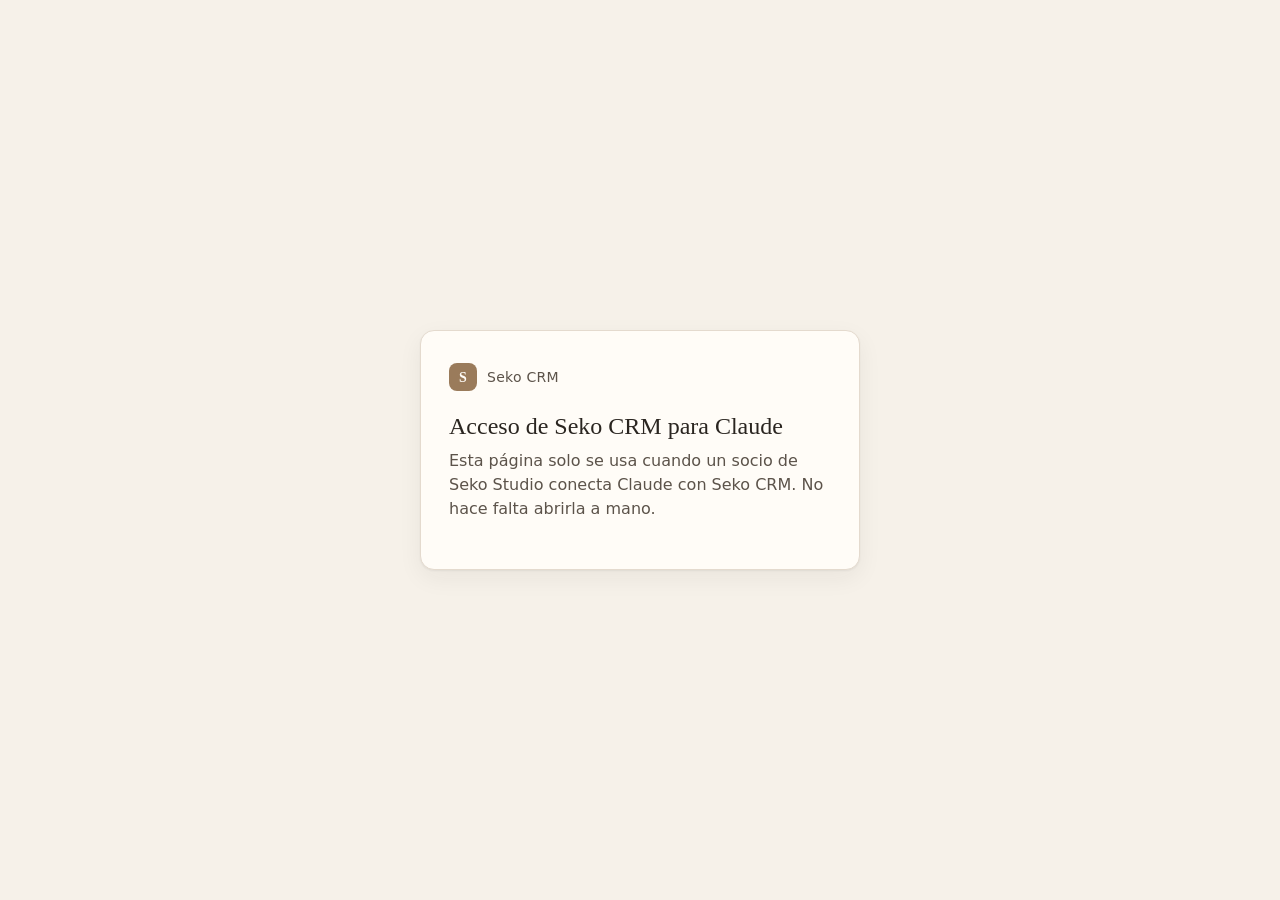
<file: index.html>
<!doctype html>
<html lang="es" class="ready">
  <head>
    <meta charset="utf-8" />
    <meta name="viewport" content="width=device-width, initial-scale=1" />
    <meta http-equiv="Content-Security-Policy" content="default-src 'none'; style-src 'self'; base-uri 'none'; form-action 'none'" />
    <meta name="referrer" content="no-referrer" />
    <meta name="robots" content="noindex, nofollow" />
    <title>Seko CRM · Acceso para Claude</title>
    <link rel="stylesheet" href="assets/consent.css" />
  </head>
  <body>
    <main>
      <div class="card">
        <div class="brand"><span class="brand-mark" aria-hidden="true">S</span><span>Seko CRM</span></div>
        <h1>Acceso de Seko CRM para Claude</h1>
        <p>Esta página solo se usa cuando un socio de Seko Studio conecta Claude con Seko CRM. No hace falta abrirla a mano.</p>
      </div>
    </main>
  </body>
</html>
</file>
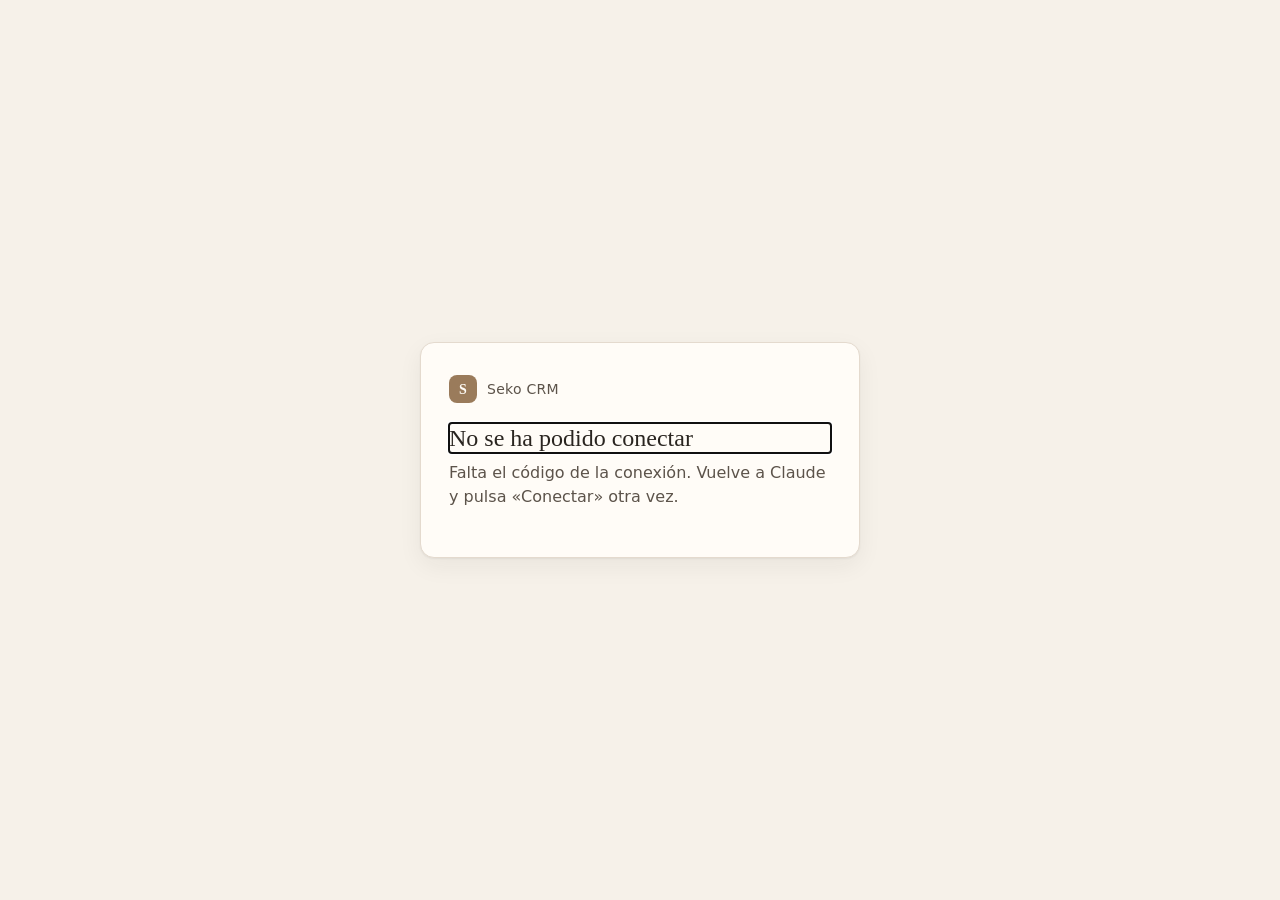
<file: oauth/consent.html>
<!doctype html>
<html lang="es">
  <head>
    <meta charset="utf-8" />
    <meta name="viewport" content="width=device-width, initial-scale=1" />
    <meta
      http-equiv="Content-Security-Policy"
      content="default-src 'none'; script-src 'self'; style-src 'self'; img-src 'self' data:; font-src 'self'; connect-src https://hpmqbpgvxihnkkcplosq.supabase.co; form-action 'none'; base-uri 'none'; object-src 'none'; manifest-src 'none'"
    />
    <meta name="referrer" content="no-referrer" />
    <meta name="robots" content="noindex, nofollow" />
    <title>Conectar Claude con Seko CRM</title>
    <link rel="stylesheet" href="../assets/consent.css" />
    <script src="../assets/config-produccion.js"></script>
    <script src="../assets/consent.js" defer></script>
  </head>
  <body>
    <main>
      <div class="card">
        <div class="brand">
          <span class="brand-mark" aria-hidden="true">S</span>
          <span>Seko CRM</span>
          <span class="env" id="env" hidden></span>
        </div>

        <section id="loading" data-section>
          <h1 tabindex="-1">Un momento…</h1>
          <div class="spinner" role="status" aria-label="Cargando"></div>
          <noscript><p>Esta página necesita JavaScript para conectar Claude con Seko CRM.</p></noscript>
        </section>

        <section id="login" data-section hidden>
          <h1 tabindex="-1">Conectar Claude con Seko CRM</h1>
          <p>Entra con tu correo y tu contraseña de Seko CRM. Después te diremos qué podrá hacer Claude.</p>
          <form id="login-form" novalidate>
            <label for="email">Correo</label>
            <input id="email" name="email" type="email" autocomplete="username" required data-autofocus />
            <label for="password">Contraseña</label>
            <input id="password" name="password" type="password" autocomplete="current-password" required />
            <div class="message" id="login-message" role="alert" hidden></div>
            <div class="actions">
              <button type="button" class="secondary" id="login-cancel">Cancelar</button>
              <button type="submit" class="primary">Entrar</button>
            </div>
          </form>
        </section>

        <section id="consent" data-section hidden>
          <h1 tabindex="-1">Claude quiere usar Seko CRM con tu cuenta</h1>
          <dl class="details">
            <dt>Aplicación</dt>
            <dd id="client-name"></dd>
            <dt>Volverás a</dt>
            <dd id="destination"></dd>
            <dt>Tu cuenta</dt>
            <dd id="account"></dd>
          </dl>
          <p>Si lo permites, Claude podrá:</p>
          <ul class="rights">
            <li>Ver y buscar los datos del CRM que tu cuenta puede ver.</li>
            <li>Crear y modificar clientes, potenciales, proyectos, reuniones, documentos, presupuestos, facturas y gastos con tu usuario. Cada cambio quedará marcado como hecho «vía Claude».</li>
            <li>No podrá borrar registros ni cambiar el equipo o los permisos. Sí podrá modificar datos, y cada cambio queda registrado.</li>
          </ul>
          <p class="note">Puedes desconectarlo cuando quieras en Seko CRM, en Ajustes &gt; Conexión con Claude.</p>
          <div class="actions">
            <button type="button" class="secondary" id="deny">Cancelar</button>
            <button type="button" class="primary" id="approve" data-autofocus>Permitir</button>
          </div>
        </section>

        <section id="blocked" data-section hidden>
          <h1 tabindex="-1">Conexión no permitida</h1>
          <p id="blocked-text"></p>
          <dl class="details">
            <dt>Destino</dt>
            <dd id="blocked-destination"></dd>
          </dl>
          <div class="actions">
            <button type="button" class="secondary" id="blocked-deny" data-autofocus>Cancelar</button>
          </div>
        </section>

        <section id="redirecting" data-section hidden>
          <h1 tabindex="-1">Volviendo a Claude…</h1>
          <div class="spinner" role="status" aria-label="Volviendo a Claude"></div>
        </section>

        <section id="cancelled" data-section hidden>
          <h1 tabindex="-1">Conexión cancelada</h1>
          <p>No se ha conectado nada. Ya puedes cerrar esta pestaña.</p>
        </section>

        <section id="error" data-section hidden>
          <h1 tabindex="-1">No se ha podido conectar</h1>
          <p id="error-text" role="alert"></p>
        </section>
      </div>
    </main>
  </body>
</html>
</file>
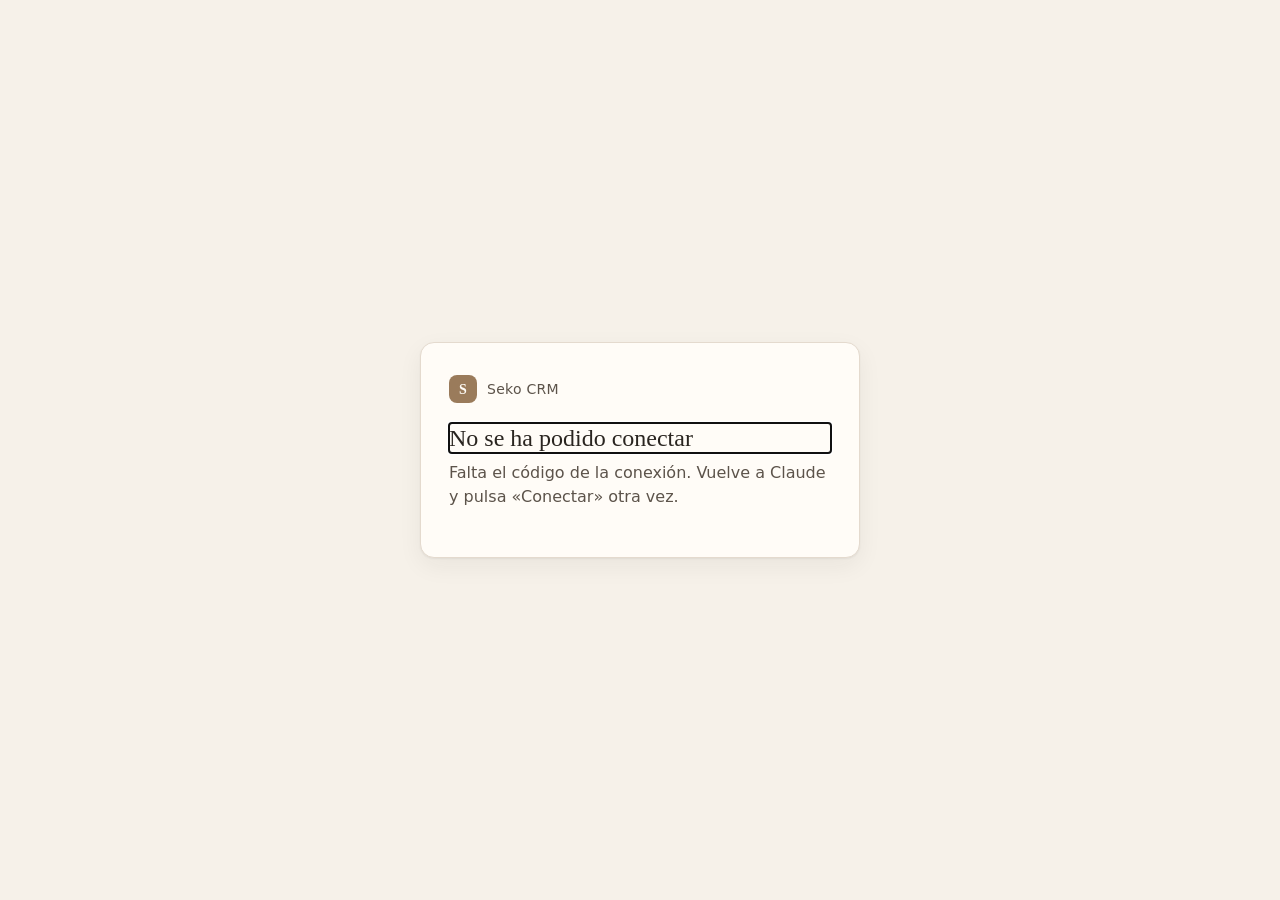
<file: pruebas/oauth/consent.html>
<!doctype html>
<html lang="es">
  <head>
    <meta charset="utf-8" />
    <meta name="viewport" content="width=device-width, initial-scale=1" />
    <meta
      http-equiv="Content-Security-Policy"
      content="default-src 'none'; script-src 'self'; style-src 'self'; img-src 'self' data:; font-src 'self'; connect-src https://atoztoqjfnevkekyunjm.supabase.co; form-action 'none'; base-uri 'none'; object-src 'none'; manifest-src 'none'"
    />
    <meta name="referrer" content="no-referrer" />
    <meta name="robots" content="noindex, nofollow" />
    <title>Conectar Claude con Seko CRM (pruebas)</title>
    <link rel="stylesheet" href="../../assets/consent.css" />
    <script src="../../assets/config-pruebas.js"></script>
    <script src="../../assets/consent.js" defer></script>
  </head>
  <body>
    <main>
      <div class="card">
        <div class="brand">
          <span class="brand-mark" aria-hidden="true">S</span>
          <span>Seko CRM</span>
          <span class="env" id="env" hidden></span>
        </div>

        <section id="loading" data-section>
          <h1 tabindex="-1">Un momento…</h1>
          <div class="spinner" role="status" aria-label="Cargando"></div>
          <noscript><p>Esta página necesita JavaScript para conectar Claude con Seko CRM.</p></noscript>
        </section>

        <section id="login" data-section hidden>
          <h1 tabindex="-1">Conectar Claude con Seko CRM</h1>
          <p>Entra con tu correo y tu contraseña de Seko CRM. Después te diremos qué podrá hacer Claude.</p>
          <form id="login-form" novalidate>
            <label for="email">Correo</label>
            <input id="email" name="email" type="email" autocomplete="username" required data-autofocus />
            <label for="password">Contraseña</label>
            <input id="password" name="password" type="password" autocomplete="current-password" required />
            <div class="message" id="login-message" role="alert" hidden></div>
            <div class="actions">
              <button type="button" class="secondary" id="login-cancel">Cancelar</button>
              <button type="submit" class="primary">Entrar</button>
            </div>
          </form>
        </section>

        <section id="consent" data-section hidden>
          <h1 tabindex="-1">Claude quiere usar Seko CRM con tu cuenta</h1>
          <dl class="details">
            <dt>Aplicación</dt>
            <dd id="client-name"></dd>
            <dt>Volverás a</dt>
            <dd id="destination"></dd>
            <dt>Tu cuenta</dt>
            <dd id="account"></dd>
          </dl>
          <p>Si lo permites, Claude podrá:</p>
          <ul class="rights">
            <li>Ver y buscar los datos del CRM que tu cuenta puede ver.</li>
            <li>Crear y modificar clientes, potenciales, proyectos, reuniones, documentos, presupuestos, facturas y gastos con tu usuario. Cada cambio quedará marcado como hecho «vía Claude».</li>
            <li>No podrá borrar registros ni cambiar el equipo o los permisos. Sí podrá modificar datos, y cada cambio queda registrado.</li>
          </ul>
          <p class="note">Puedes desconectarlo cuando quieras en Seko CRM, en Ajustes &gt; Conexión con Claude.</p>
          <div class="actions">
            <button type="button" class="secondary" id="deny">Cancelar</button>
            <button type="button" class="primary" id="approve" data-autofocus>Permitir</button>
          </div>
        </section>

        <section id="blocked" data-section hidden>
          <h1 tabindex="-1">Conexión no permitida</h1>
          <p id="blocked-text"></p>
          <dl class="details">
            <dt>Destino</dt>
            <dd id="blocked-destination"></dd>
          </dl>
          <div class="actions">
            <button type="button" class="secondary" id="blocked-deny" data-autofocus>Cancelar</button>
          </div>
        </section>

        <section id="redirecting" data-section hidden>
          <h1 tabindex="-1">Volviendo a Claude…</h1>
          <div class="spinner" role="status" aria-label="Volviendo a Claude"></div>
        </section>

        <section id="cancelled" data-section hidden>
          <h1 tabindex="-1">Conexión cancelada</h1>
          <p>No se ha conectado nada. Ya puedes cerrar esta pestaña.</p>
        </section>

        <section id="error" data-section hidden>
          <h1 tabindex="-1">No se ha podido conectar</h1>
          <p id="error-text" role="alert"></p>
        </section>
      </div>
    </main>
  </body>
</html>
</file>
<file: assets/consent.css>
/* Página de acceso de Seko CRM para Claude. Colores de DESIGN.md (tonos crema, sobrio). */
:root {
  --canvas: #f6f1e9;
  --surface: #fffcf7;
  --sunken: #efe8dc;
  --line: #e4dace;
  --line-strong: #d3c6b4;
  --ink: #2a2520;
  --ink-soft: #5c534a;
  --ink-muted: #70675b;
  --accent: #9a7b5b;
  --accent-strong: #735940;
  --accent-soft: #eadfcf;
  --negative: #a4553f;
  --negative-soft: #f2dfd6;
  --warning: #7a5c18;
  --warning-soft: #f3e8cc;
  --radius: 14px;
  color-scheme: light;
}

@media (prefers-color-scheme: dark) {
  :root {
    --canvas: #1d1a17;
    --surface: #262220;
    --sunken: #2f2a26;
    --line: #3a342f;
    --line-strong: #4a423b;
    --ink: #f3ece2;
    --ink-soft: #cfc4b6;
    --ink-muted: #ab9f90;
    --accent: #c4a382;
    --accent-strong: #d9bc9c;
    --accent-soft: #3a3029;
    --negative: #e09a83;
    --negative-soft: #3b2722;
    --warning: #e0c27a;
    --warning-soft: #362e1c;
    color-scheme: dark;
  }
}

* {
  box-sizing: border-box;
}

html,
body {
  margin: 0;
  background: var(--canvas);
  color: var(--ink);
  font-family: system-ui, -apple-system, 'Segoe UI', Roboto, 'Helvetica Neue', Arial, sans-serif;
  font-size: 16px;
  line-height: 1.5;
}

/* Hasta que el script comprueba que la página no está dentro de un marco, no se ve nada. */
html:not(.ready) main {
  visibility: hidden;
}

main {
  min-height: 100vh;
  display: grid;
  place-items: center;
  padding: 24px 16px;
}

.card {
  width: 100%;
  max-width: 440px;
  background: var(--surface);
  border: 1px solid var(--line);
  border-radius: var(--radius);
  padding: 32px 28px;
  box-shadow: 0 1px 2px rgb(42 37 32 / 0.06), 0 8px 24px rgb(42 37 32 / 0.06);
}

.brand {
  display: flex;
  align-items: center;
  gap: 10px;
  margin-bottom: 20px;
  color: var(--ink-soft);
  font-size: 14px;
  letter-spacing: 0.02em;
}

.brand-mark {
  width: 28px;
  height: 28px;
  border-radius: 8px;
  background: var(--accent);
  color: #fffcf7;
  display: grid;
  place-items: center;
  font-family: Georgia, 'Times New Roman', serif;
  font-weight: 600;
}

.env {
  margin-left: auto;
  font-size: 12px;
  padding: 2px 8px;
  border-radius: 999px;
  background: var(--warning-soft);
  color: var(--warning);
}

h1 {
  font-family: Georgia, 'Times New Roman', serif;
  font-weight: 500;
  font-size: 24px;
  line-height: 1.25;
  margin: 0 0 8px;
}

p {
  margin: 0 0 16px;
  color: var(--ink-soft);
}

[hidden] {
  display: none !important;
}

label {
  display: block;
  font-size: 14px;
  font-weight: 500;
  margin: 16px 0 6px;
  color: var(--ink);
}

input {
  width: 100%;
  font: inherit;
  color: var(--ink);
  background: var(--surface);
  border: 1px solid var(--line-strong);
  border-radius: 10px;
  padding: 10px 12px;
}

input:focus-visible,
button:focus-visible {
  outline: 2px solid var(--accent);
  outline-offset: 2px;
}

.actions {
  display: flex;
  gap: 10px;
  margin-top: 24px;
}

button {
  font: inherit;
  font-weight: 500;
  border-radius: 10px;
  padding: 10px 16px;
  cursor: pointer;
  border: 1px solid transparent;
  flex: 1;
}

button.primary {
  background: var(--accent-strong);
  color: #fffcf7;
}

button.primary:hover {
  background: var(--accent);
}

button.secondary {
  background: transparent;
  border-color: var(--line-strong);
  color: var(--ink);
}

button.secondary:hover {
  background: var(--sunken);
}

button:disabled {
  opacity: 0.6;
  cursor: progress;
}

.message {
  margin-top: 16px;
  padding: 10px 12px;
  border-radius: 10px;
  font-size: 14px;
  background: var(--negative-soft);
  color: var(--negative);
}

.details {
  border: 1px solid var(--line);
  background: var(--canvas);
  border-radius: 10px;
  padding: 12px 14px;
  margin: 0 0 16px;
  font-size: 14px;
}

.details dt {
  color: var(--ink-muted);
  font-size: 12px;
  margin-top: 8px;
}

.details dt:first-child {
  margin-top: 0;
}

.details dd {
  margin: 0;
  color: var(--ink);
  word-break: break-word;
}

ul.rights {
  margin: 0 0 8px;
  padding-left: 20px;
  color: var(--ink-soft);
  font-size: 14px;
}

ul.rights li {
  margin-bottom: 6px;
}

.note {
  font-size: 13px;
  color: var(--ink-muted);
  margin-top: 16px;
}

.spinner {
  width: 22px;
  height: 22px;
  border: 3px solid var(--accent-soft);
  border-top-color: var(--accent);
  border-radius: 50%;
  margin: 8px auto 0;
  animation: spin 0.9s linear infinite;
}

@keyframes spin {
  to {
    transform: rotate(360deg);
  }
}

@media (prefers-reduced-motion: reduce) {
  .spinner {
    animation: none;
  }
}
</file>
